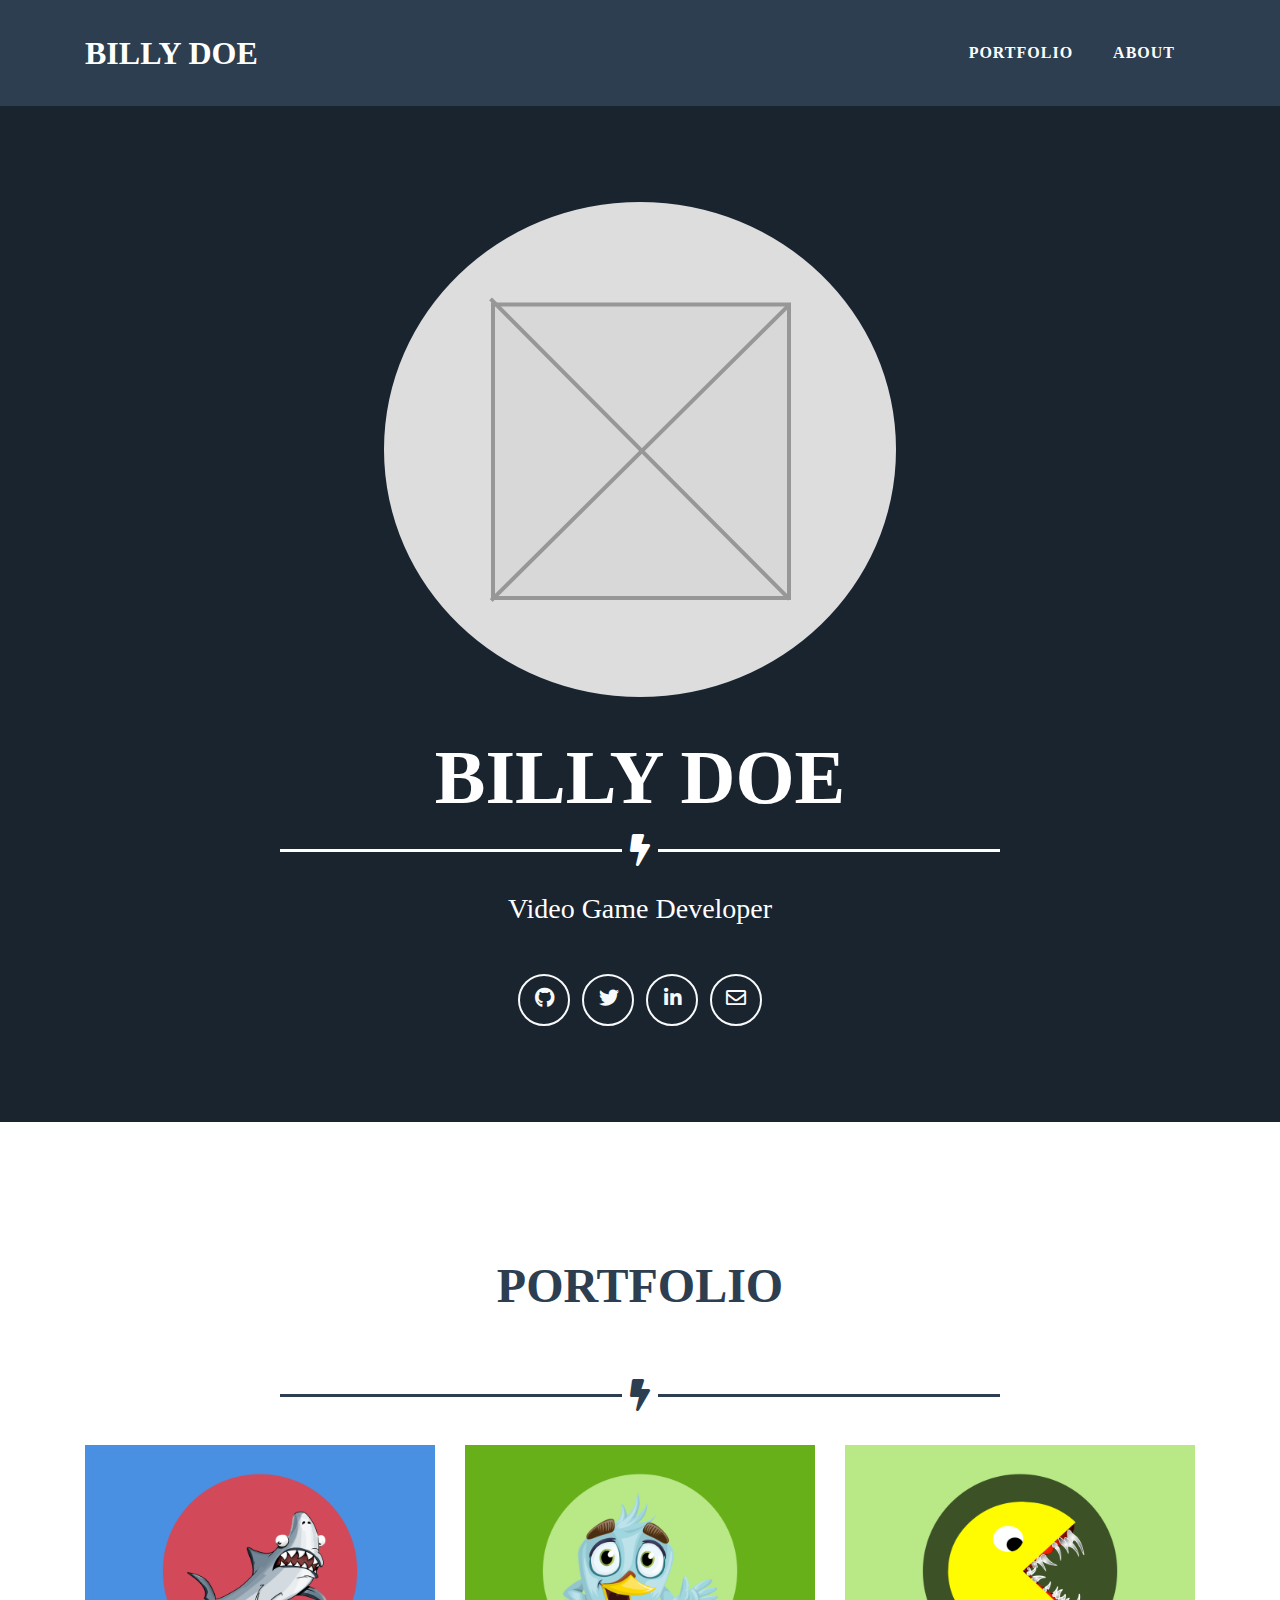
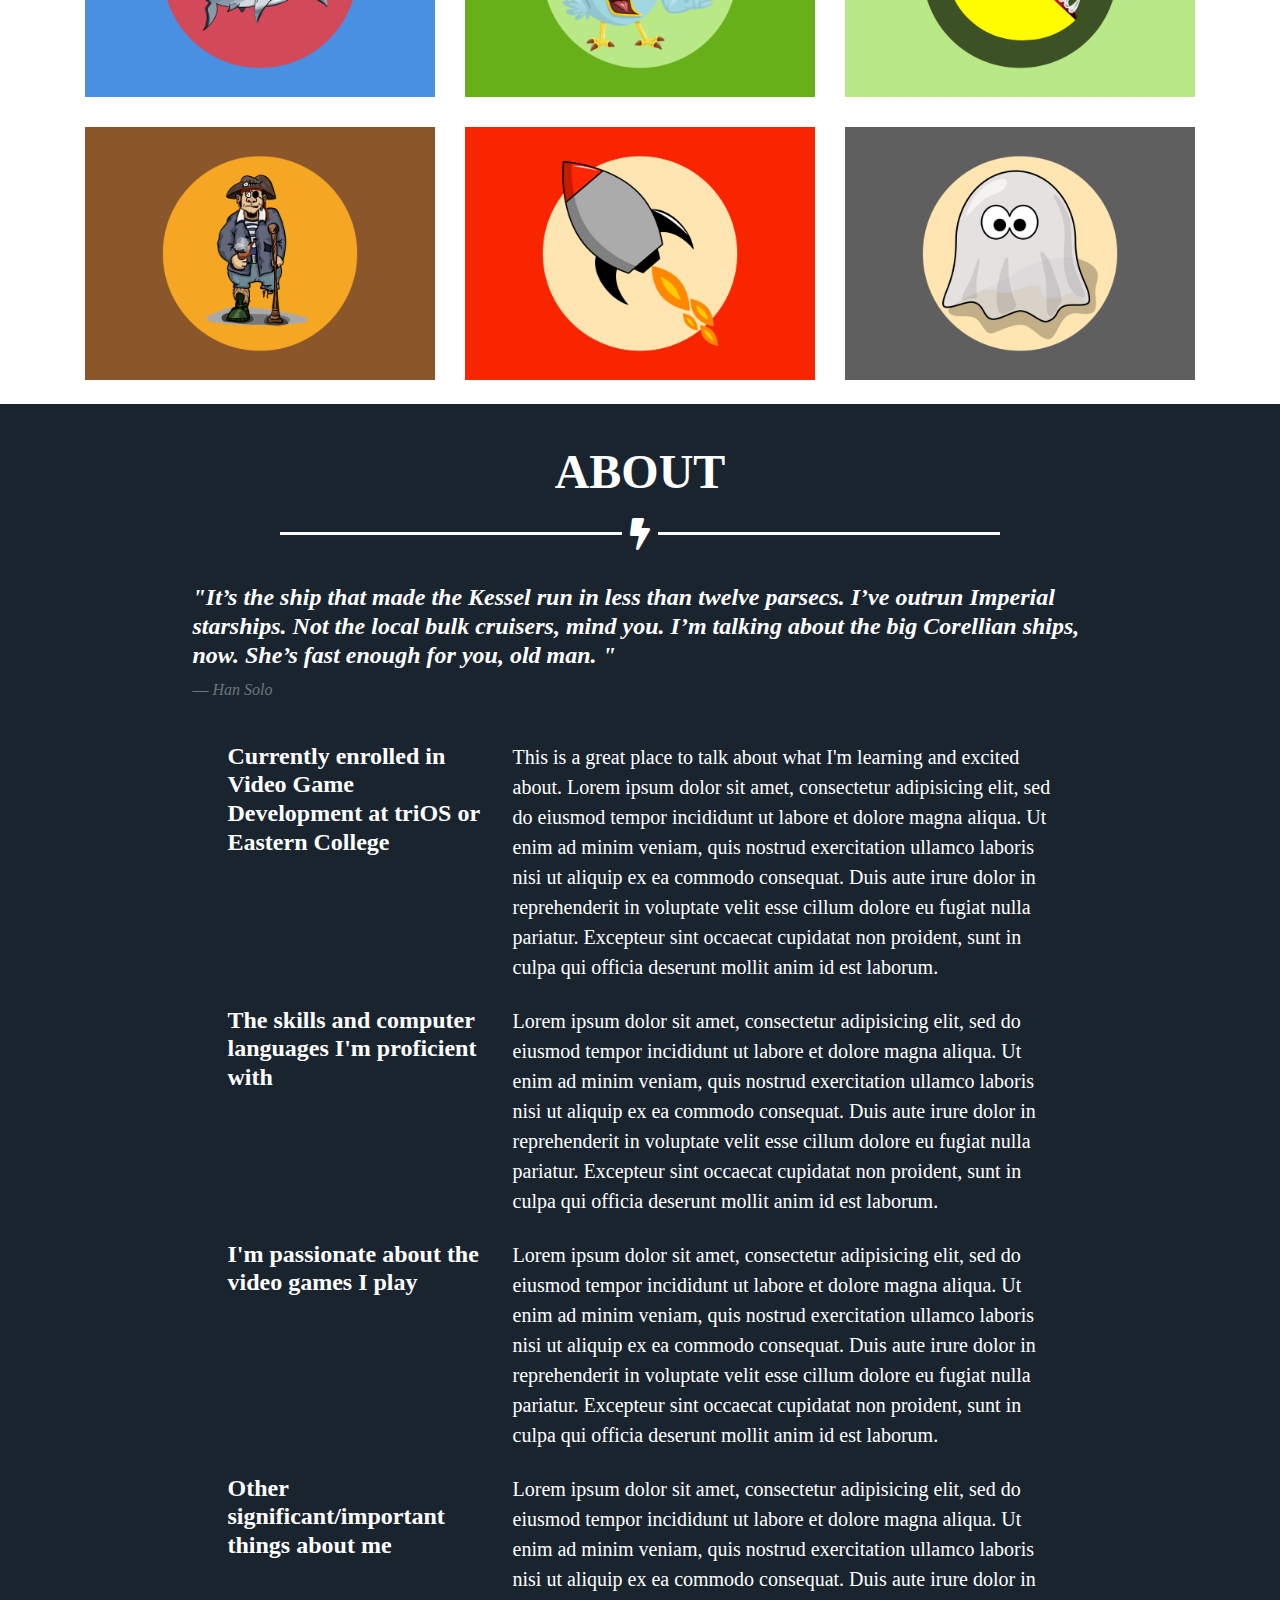
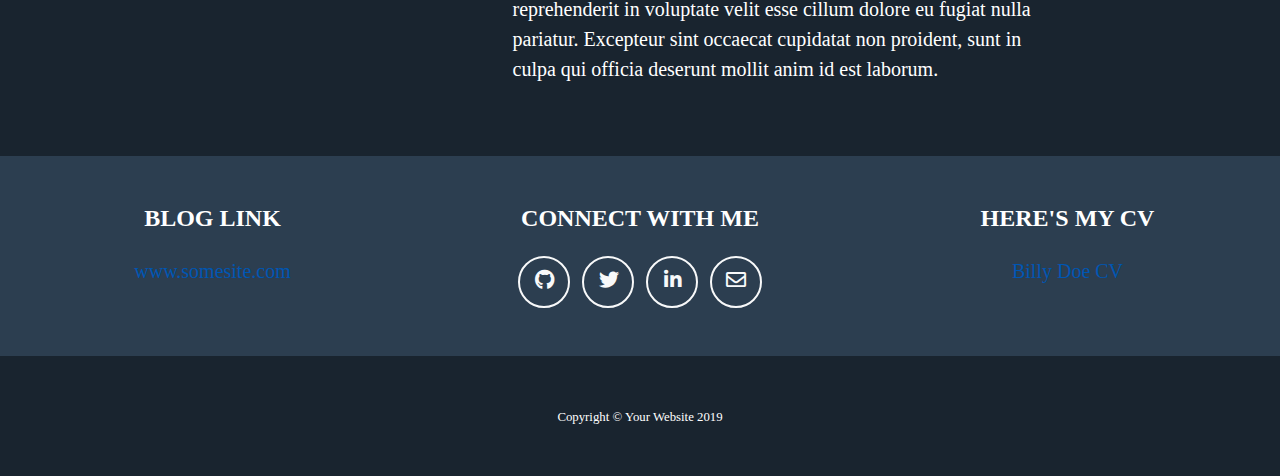
<file: index.html>
<!DOCTYPE html>
<html lang="en">
	<head>
		<meta charset="utf-8">
		<title>Day 10 - Start</title>

		<link href="./vendor/fontawesome-free/css/all.min.css" rel="stylesheet" type="text/css">
    	<link rel="stylesheet" type="text/css" href="./vendor/bootstrap/css/bootstrap.min.css">
    	<link rel="stylesheet" type="text/css" href="./css/finished.css">
  	</head>

  	<body id="page-top"> 
      	<!-- Navigation Rebuilt the Bootstrap way -->
      	<nav class="navbar navbar-expand-lg bg-secondary fixed-top text-uppercase" id="mainNav">
			
			<div class="container">
          		<a class="navbar-brand js-scroll-trigger" href="#page-top">Billy Doe</a>
          		<button class="navbar-toggler navbar-toggler-right text-uppercase bg-primary text-white rounded" type="button" data-toggle="collapse" data-target="#navbarResponsive" aria-controls="navbarResponsive" aria-expanded="false" aria-label="Toggle navigation">
            		Menu <i class="fas fa-bars"></i>
          		</button>
          		<div class="collapse navbar-collapse" id="navbarResponsive">
            		<ul class="navbar-nav ml-auto">
              			<li class="nav-item mx-0 mx-lg-1">
                			<a class="nav-link py-3 px-0 px-lg-3 rounded js-scroll-trigger" href="#portfolio">Portfolio</a>
              			</li>
              			<li class="nav-item mx-0 mx-lg-1">
                			<a class="nav-link py-3 px-0 px-lg-3 rounded js-scroll-trigger" href="#about">About</a>
              			</li>
            		</ul>
          		</div>
        	</div>
      	</nav>

    	<!-- Header -->
    	<header class="masthead bg-primary text-white text-center">
      		<div class="container">
        		<img class="img-fluid mb-5 d-block mx-auto" src="images/profile.png" alt="" />
        		<h1 class="text-uppercase mb-0">Billy Doe</h1>
        		<hr class="star-light">
				<h2 class="font-weight-light mb-0">Video Game Developer</h2>
				<!-- Was Socials -->
        		<ul class="list-inline mt-5 mb-0">
          			<li class="list-inline-item">
              			<a class="btn btn-outline-light btn-social text-center rounded-circle" href="#">
                			<i class="fab fa-github"></i>
              			</a>
            		</li>
            		<li class="list-inline-item">
              			<a class="btn btn-outline-light btn-social text-center rounded-circle" href="#">
                			<i class="fab fa-fw fa-twitter"></i>
              			</a>
            		</li>
            		<li class="list-inline-item">
              			<a class="btn btn-outline-light btn-social text-center rounded-circle" href="#">
                			<i class="fab fa-fw fa-linkedin-in"></i>
              			</a>
            		</li>
            		<li class="list-inline-item">
              			<a class="btn btn-outline-light btn-social text-center rounded-circle" href="#">
                			<i class="far fa-envelope"></i>
              			</a>
            		</li>
        		</ul>
      		</div>
    	</header>   

    	<!-- Portfolio Grid Section -->
    	<section class="portfolio pb-4" id="portfolio"> <!-- Adapted from portfolio -->
      		<div class="container">
        		<h2 class="text-center text-uppercase text-secondary py-5">Portfolio</h2>
        		<hr class="star-dark mb-5">
        		<div class="row">
          			<div class="col-md-6 col-lg-4">
            			<a class="portfolio-item d-block mx-auto" href="#portfolio-modal-1">

              				<div class="portfolio-item-caption d-flex position-absolute h-100 w-100">
                				<div class="portfolio-item-caption-content my-auto w-100 text-center text-white">
                  					<i class="fas fa-search-plus fa-3x"></i>
                				</div>
              				</div>
              				<img class="img-fluid" src="images/portfolio/shark.png" alt="" />
            			</a>
          			</div>
		  
					<div class="col-md-6 col-lg-4">
            			<a class="portfolio-item d-block mx-auto" href="#portfolio-modal-2">
              				<div class="portfolio-item-caption d-flex position-absolute h-100 w-100">
                				<div class="portfolio-item-caption-content my-auto w-100 text-center text-white">
                  					<i class="fas fa-search-plus fa-3x"></i>
                				</div>
              				</div>
              				<img class="img-fluid" src="images/portfolio/bird.png" alt="" />
            			</a>
          			</div>
		  
					<div class="col-md-6 col-lg-4">
            			<a class="portfolio-item d-block mx-auto" href="#portfolio-modal-3">
              				<div class="portfolio-item-caption d-flex position-absolute h-100 w-100">
                				<div class="portfolio-item-caption-content my-auto w-100 text-center text-white">
                  					<i class="fas fa-search-plus fa-3x"></i>
                				</div>
              				</div>
              				<img class="img-fluid" src="images/portfolio/pacman.png" alt="">
            			</a>
					  </div>
					  
          			<div class="col-md-6 col-lg-4">
            			<a class="portfolio-item d-block mx-auto" href="#portfolio-modal-4">
              				<div class="portfolio-item-caption d-flex position-absolute h-100 w-100">
                				<div class="portfolio-item-caption-content my-auto w-100 text-center text-white">
                  					<i class="fas fa-search-plus fa-3x"></i>
                				</div>
              				</div>
              				<img class="img-fluid" src="images/portfolio/pirate.png" alt="">
            			</a>
					</div>
					  
          			<div class="col-md-6 col-lg-4">
            			<a class="portfolio-item d-block mx-auto" href="#portfolio-modal-5">
              				<div class="portfolio-item-caption d-flex position-absolute h-100 w-100">
                				<div class="portfolio-item-caption-content my-auto w-100 text-center text-white">
                  					<i class="fas fa-search-plus fa-3x"></i>
                				</div>
              				</div>
              				<img class="img-fluid" src="images/portfolio/rocket.png" alt="">
            			</a>
					</div>
					  
					<div class="col-md-6 col-lg-4">
            			<a class="portfolio-item d-block mx-auto" href="#portfolio-modal-6">
              				<div class="portfolio-item-caption d-flex position-absolute h-100 w-100">
                				<div class="portfolio-item-caption-content my-auto w-100 text-center text-white">
                  					<i class="fas fa-search-plus fa-3x"></i>
                				</div>
              				</div>
              				<img class="img-fluid" src="images/portfolio/ghost.png" alt="">
            			</a>
          			</div>
        		</div>
      		</div>
    	</section>

    	<!-- About Section -->
    	<section class="bg-primary text-white py-5" id="about">
      		<div class="container">
        		<h2 class="text-center text-uppercase text-white">About</h2>
        		<hr class="star-light mb-5">
        		<div class="col-lg-10 mx-auto pb-4">
          			<blockquote class="blockquote">
            			<h4 class="font-italic">
							"It’s the ship that made the Kessel run in less than twelve parsecs. 
							I’ve outrun Imperial starships. Not the local bulk cruisers, mind you. 
							I’m talking about the big Corellian ships, now. She’s fast enough for you, old man. "
						</h4>
            			<footer class="blockquote-footer"><cite title="Starwars">Han Solo</cite></footer>
          			</blockquote>
        		</div>
        		<div class="row">
          			<div class="col-lg-3 ml-auto mb-3">
              			<h4>Currently enrolled in Video Game Development at triOS or Eastern College</h4>
          			</div>
          			<div class="col-lg-6 mr-auto mb-2">
              			<p class="lead">
							This is a great place to talk about what I'm learning and excited about. 
							Lorem ipsum dolor sit amet, consectetur adipisicing elit, sed do eiusmod
							tempor incididunt ut labore et dolore magna aliqua. Ut enim ad minim veniam, 
							quis nostrud exercitation ullamco laboris nisi ut aliquip ex ea commodo 
							consequat. Duis aute irure dolor in reprehenderit in voluptate velit esse 
							cillum dolore eu fugiat nulla pariatur. Excepteur sint occaecat cupidatat non 
							proident, sunt in culpa qui officia deserunt mollit anim id est laborum.
						</p>
					</div>
        		</div>
				
				<div class="row">
          			<div class="col-lg-3 ml-auto mb-3">
              			<h4>The skills and computer languages I'm proficient with</h4>
          			</div>
          			<div class="col-lg-6 mr-auto mb-2">
              			<p class="lead">
							Lorem ipsum dolor sit amet, consectetur adipisicing elit, sed do eiusmod
							tempor incididunt ut labore et dolore magna aliqua. Ut enim ad minim veniam, 
							quis nostrud exercitation ullamco laboris nisi ut aliquip ex ea commodo 
							consequat. Duis aute irure dolor in reprehenderit in voluptate velit esse 
							cillum dolore eu fugiat nulla pariatur. Excepteur sint occaecat cupidatat non 
							proident, sunt in culpa qui officia deserunt mollit anim id est laborum.
						</p>
          			</div>
				</div>
				
        		<div class="row">
          			<div class="col-lg-3 ml-auto mb-3">
              			<h4>I'm passionate about the video games I play</h4>
          			</div>
          			<div class="col-lg-6 mr-auto mb-2">
              			<p class="lead">
							Lorem ipsum dolor sit amet, consectetur adipisicing elit, sed do eiusmod
							tempor incididunt ut labore et dolore magna aliqua. Ut enim ad minim veniam, 
							quis nostrud exercitation ullamco laboris nisi ut aliquip ex ea commodo 
							consequat. Duis aute irure dolor in reprehenderit in voluptate velit esse 
							cillum dolore eu fugiat nulla pariatur. Excepteur sint occaecat cupidatat non 
							proident, sunt in culpa qui officia deserunt mollit anim id est laborum.
						</p>
			        </div>
        		</div>
				
				<div class="row">
          			<div class="col-lg-3 ml-auto mb-3">
              			<h4>Other significant/important things about me</h4>
          			</div>
          			<div class="col-lg-6 mr-auto mb-2">
              			<p class="lead">
							Lorem ipsum dolor sit amet, consectetur adipisicing elit, sed do eiusmod
							tempor incididunt ut labore et dolore magna aliqua. Ut enim ad minim veniam, 
							quis nostrud exercitation ullamco laboris nisi ut aliquip ex ea commodo 
							consequat. Duis aute irure dolor in reprehenderit in voluptate velit esse 
							cillum dolore eu fugiat nulla pariatur. Excepteur sint occaecat cupidatat non 
							proident, sunt in culpa qui officia deserunt mollit anim id est laborum.	  
						</p>
					</div>
        		</div>
      		</div>
    	</section>

        <!-- Footer -->
    	<footer class="footer bg-secondary py-5 text-center">
      		<div class="container">
        		<div class="row">
          			<div class="col-md-3 mb-5 mb-lg-0">
            			<h4 class="text-uppercase text-white mb-4">Blog Link</h4>
            			<p class="lead mb-0"><a href="#">www.somesite.com</a></p>
          			</div>
					  
					<div class="col-md-6 mb-5 mb-lg-0">
            			<h4 class="text-uppercase text-white mb-4">Connect With Me</h4>
            			<ul class="list-inline mb-0">
              				<li class="list-inline-item">
                				<a class="btn btn-outline-light btn-social text-center rounded-circle" href="#">
                  					<i class="fab fa-github"></i>
                				</a>
              				</li>
              				<li class="list-inline-item">
                				<a class="btn btn-outline-light btn-social text-center rounded-circle" href="#">
                  					<i class="fab fa-fw fa-twitter"></i>
                				</a>
              				</li>
              				<li class="list-inline-item">
                				<a class="btn btn-outline-light btn-social text-center rounded-circle" href="#">
                  					<i class="fab fa-fw fa-linkedin-in"></i>
                				</a>
              				</li>
              				<li class="list-inline-item">
                				<a class="btn btn-outline-light btn-social text-center rounded-circle" href="#">
                  					<i class="far fa-envelope"></i>
                				</a>
              				</li>
            			</ul>
          			</div>
					  
					<div class="col-md-3">
            			<h4 class="text-uppercase text-white mb-4">Here's my CV</h4>
            			<p class="lead mb-0"><a href="#">Billy Doe CV</a></p>
          			</div>
        		</div>
      		</div>
    	</footer>


    	<div class="copyright bg-primary py-5 text-center text-white">
      		<div class="container">
        		<small>Copyright &copy; Your Website 2019</small>
      		</div>
		</div>
</file>
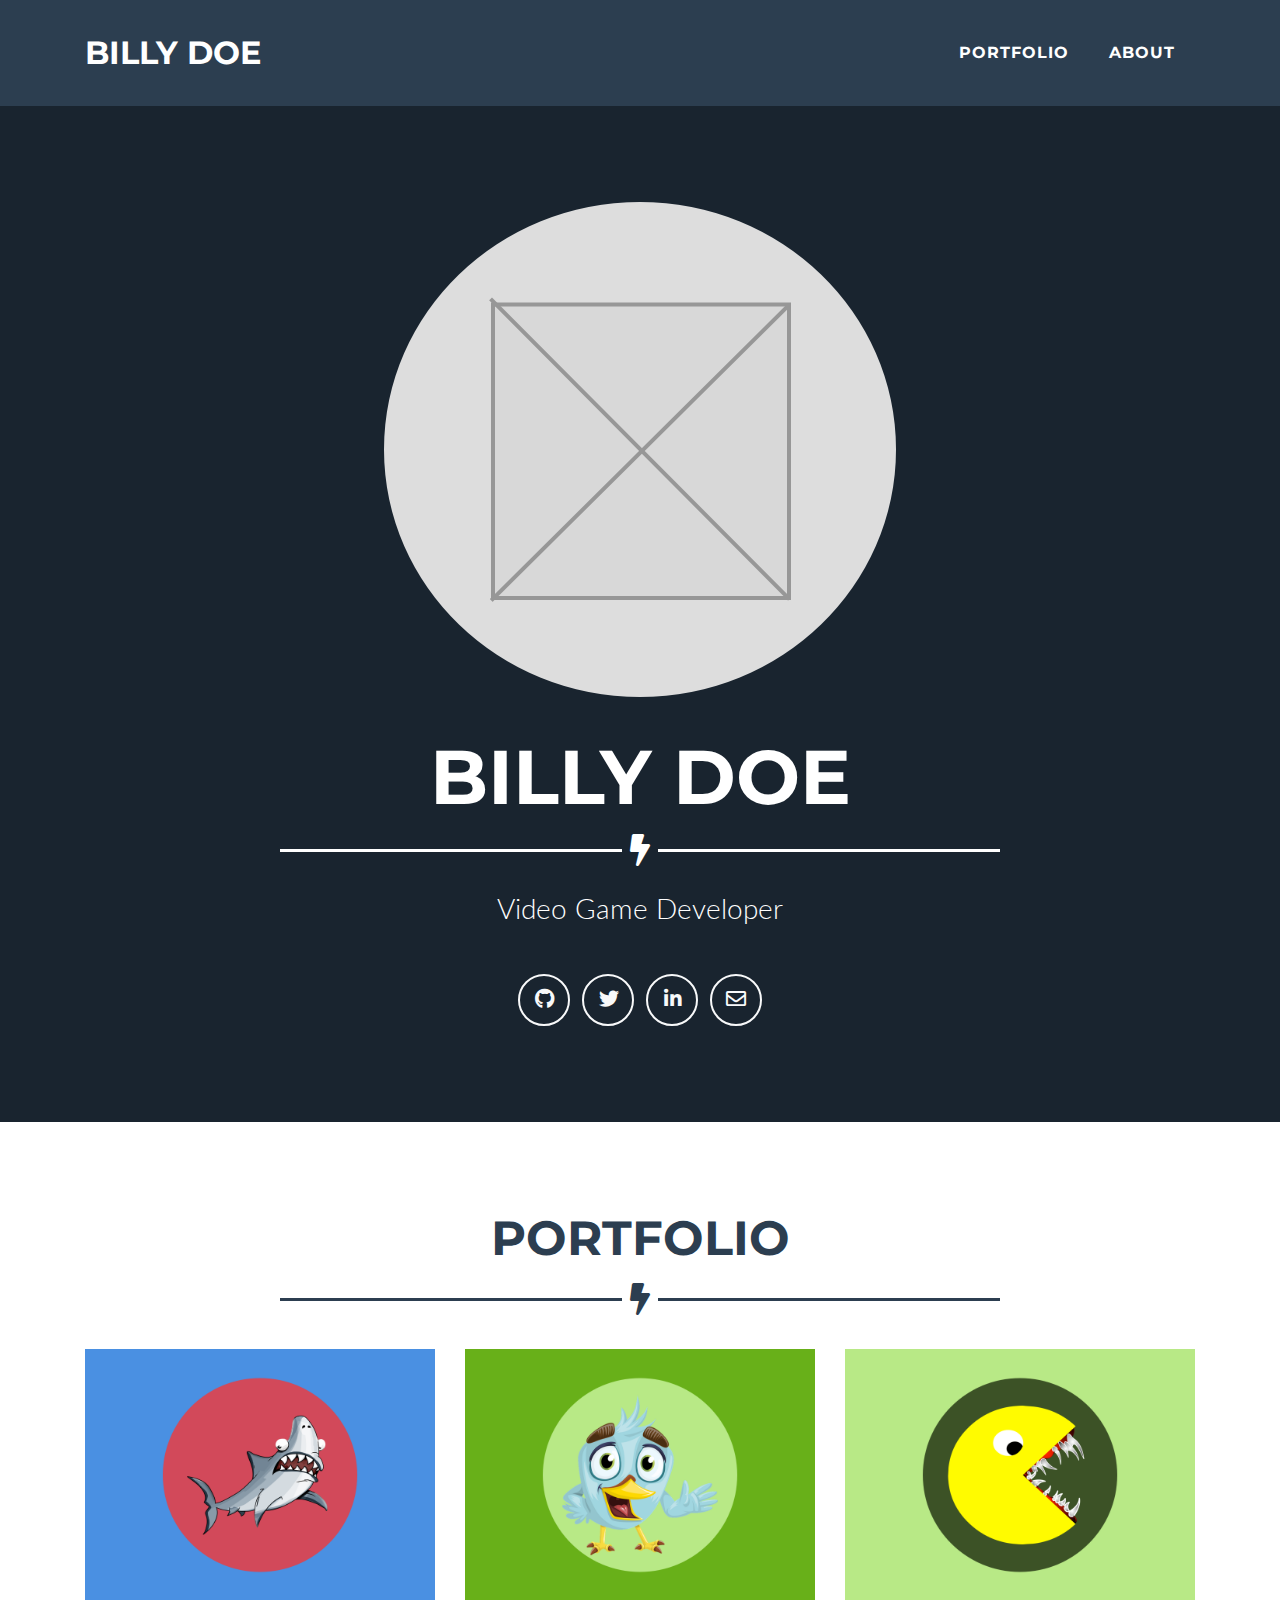
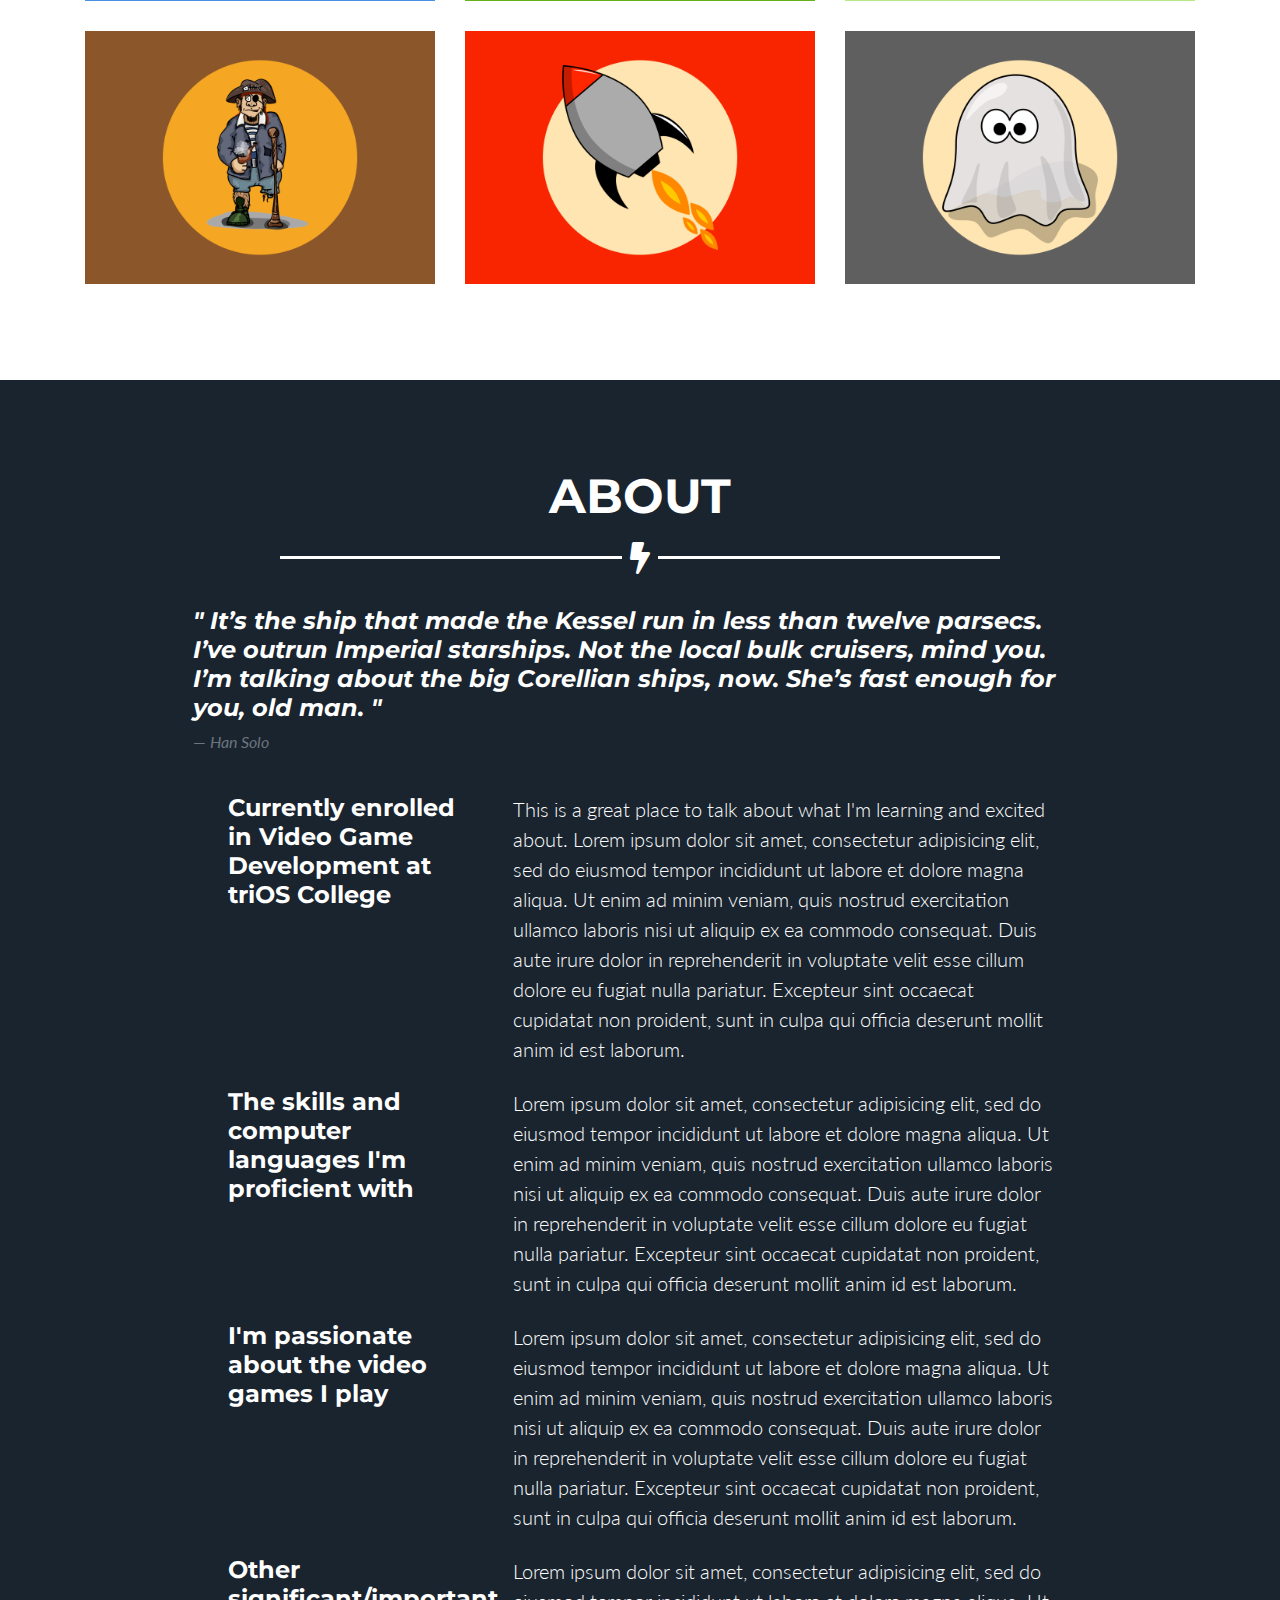
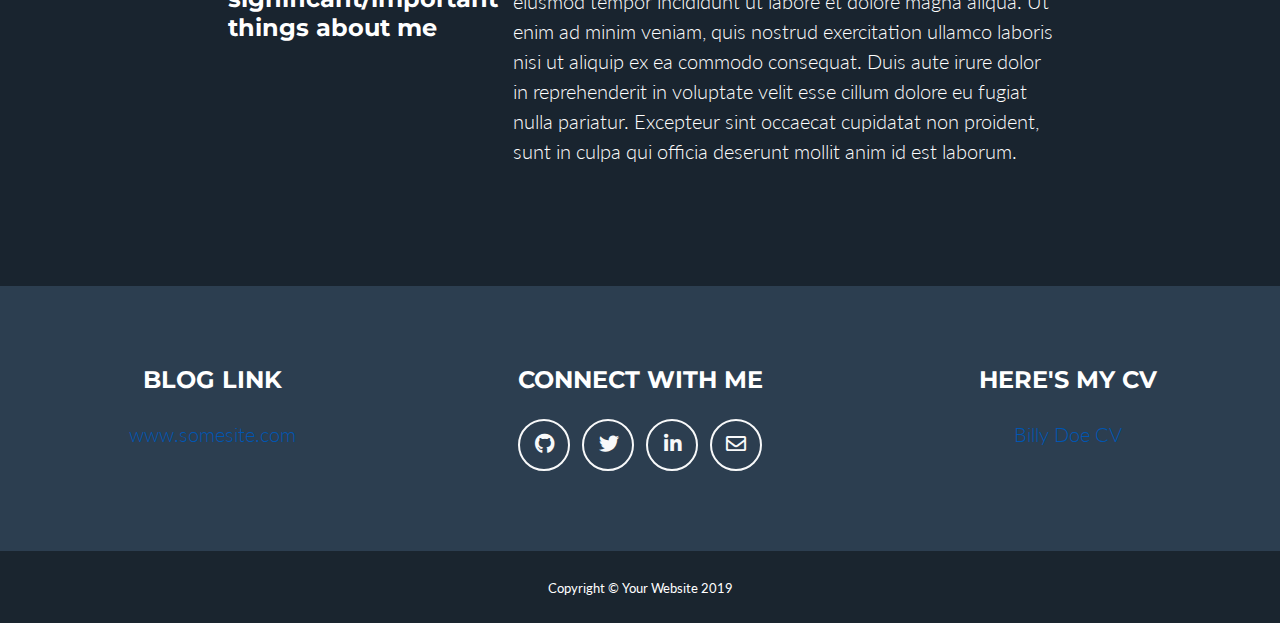
<file: finished.html>
<!DOCTYPE html>
<html lang="en">
	<head>
		<title>Day 10 - Finished</title>
		<meta charset="utf-8">
		<meta name="viewport" content="width=device-width, initial-scale=1">

		<!-- Bootstrap base minified css -->
		<link rel="stylesheet" href="vendor/bootstrap/css/bootstrap.min.css">

		<!-- Custom fonts for this template -->
		<link href="vendor/fontawesome-free/css/all.min.css" rel="stylesheet" type="text/css">
		<link href="https://fonts.googleapis.com/css?family=Montserrat:400,700" rel="stylesheet" type="text/css">
		<link href="https://fonts.googleapis.com/css?family=Lato:400,700,400italic,700italic" rel="stylesheet" type="text/css">

		<!-- Custom styles for this template -->
		<link href="css/finished.css" rel="stylesheet">
	</head>
		  
	<body>
    	<!-- Navigation -->
    	<nav class="navbar navbar-expand-lg bg-secondary fixed-top text-uppercase" id="mainNav">
        	<!-- start of container -->
        	<div class="container">
            	<a class="navbar-brand js-scroll-trigger" href="#page-top"><!--<img class="" src="img/portfolio/logo.png" alt="">-->Billy Doe</a>

            	<!-- Mobile nav icons and targets -->
            	<button class="navbar-toggler navbar-toggler-right text-uppercase bg-primary text-white rounded" type="button" data-toggle="collapse" data-target="#navbarResponsive" aria-controls="navbarResponsive" aria-expanded="false" aria-label="Toggle navigation">
              		Menu
              		<!-- font-awesome icon -->
              		<i class="fas fa-bars"></i>
            	</button>
            	<div class="collapse navbar-collapse" id="navbarResponsive">
              		<ul class="navbar-nav ml-auto">
                		<li class="nav-item mx-0 mx-lg-1">
                  			<a class="nav-link py-3 px-0 px-lg-3 rounded js-scroll-trigger" href="#portfolio">Portfolio</a>
                		</li>
                		<li class="nav-item mx-0 mx-lg-1">
                  			<a class="nav-link py-3 px-0 px-lg-3 rounded js-scroll-trigger" href="#about">About</a>
                		</li>
              		</ul>
            	</div>
        	</div>
    	</nav>

    	<!-- Header -->
    	<header class="masthead bg-primary text-white text-center">
      		<div class="container">
        		<img class="img-fluid mb-5 d-block mx-auto" src="images/profile.png" alt="">
        		<h1 class="text-uppercase mb-0">Billy Doe</h1>
        		<!-- custom border icon -->
        		<hr class="star-light">
        		<h2 class="font-weight-light mb-0">Video Game Developer</h2>
				
				<ul class="list-inline mt-5 mb-0">
          			<li class="list-inline-item">
              			<a class="btn btn-outline-light btn-social text-center rounded-circle" href="#">
                			<!-- font-awesome github icon -->
                			<i class="fab fa-github"></i>
              			</a>
            		</li>
            		<li class="list-inline-item">
              			<a class="btn btn-outline-light btn-social text-center rounded-circle" href="#">
                			<!-- font-awesome twitter icon -->
                			<i class="fab fa-fw fa-twitter"></i>
              			</a>
            		</li>
            		<li class="list-inline-item">
              			<a class="btn btn-outline-light btn-social text-center rounded-circle" href="#">
                			<!-- font-awesome github icon -->
                			<i class="fab fa-fw fa-linkedin-in"></i>
              			</a>
            		</li>
            		<li class="list-inline-item">
              			<a class="btn btn-outline-light btn-social text-center rounded-circle" href="#">
                			<!-- font-awesome mail icon -->
                			<i class="far fa-envelope"></i>
              			</a>
            		</li>
        		</ul>
      		</div>
    	</header>

    	<!-- Portfolio Grid Section -->
    	<section class="portfolio" id="portfolio">
      		<div class="container">
        		<h2 class="text-center text-uppercase text-secondary mb-0">Portfolio</h2>
        		<hr class="star-dark mb-5" />
        		<!-- start of row -->
        		<div class="row">
			  
					<!-- portfolio item 1 -->
          			<div class="col-md-6 col-lg-4">            	
						<div class="portfolio-item mx-auto" data-toggle="modal" data-target="#portfolio-modal-1">
              				<div class="portfolio-item-caption d-flex position-absolute h-100 w-100">
                				<div class="portfolio-item-caption-content my-auto w-100 text-center text-white">
                  					<i class="fas fa-search-plus fa-3x"></i>
                				</div>
              				</div>
              				<img class="img-fluid" src="images/portfolio/shark.png" alt="">			
						</div>
			  		</div>
			  
					<!-- portfolio item 2 -->
          			<div class="col-md-6 col-lg-4">            	
						<div class="portfolio-item mx-auto" data-toggle="modal" data-target="#portfolio-modal-2">
							<div class="portfolio-item-caption d-flex position-absolute h-100 w-100">
								<div class="portfolio-item-caption-content my-auto w-100 text-center text-white">
									<i class="fas fa-search-plus fa-3x"></i>
								</div>
							</div>
							<img class="img-fluid" src="images/portfolio/bird.png" alt="">			
						</div>
					</div>

					<!-- portfolio item 3 -->
					<div class="col-md-6 col-lg-4">            	
						<div class="portfolio-item mx-auto" data-toggle="modal" data-target="#portfolio-modal-3">
							<div class="portfolio-item-caption d-flex position-absolute h-100 w-100">
								<div class="portfolio-item-caption-content my-auto w-100 text-center text-white">
									<i class="fas fa-search-plus fa-3x"></i>
								</div>
							</div>
							<img class="img-fluid" src="images/portfolio/pacman.png" alt="">			
						</div>
					</div>

					<!-- portfolio item 4 -->
					<div class="col-md-6 col-lg-4">            	
						<div class="portfolio-item mx-auto" data-toggle="modal" data-target="#portfolio-modal-4">
							<div class="portfolio-item-caption d-flex position-absolute h-100 w-100">
								<div class="portfolio-item-caption-content my-auto w-100 text-center text-white">
									<i class="fas fa-search-plus fa-3x"></i>
								</div>
							</div>
							<img class="img-fluid" src="images/portfolio/pirate.png" alt="">			
						</div>
					</div>

					<!-- portfolio item 5 -->
					<div class="col-md-6 col-lg-4">            	
						<div class="portfolio-item mx-auto" data-toggle="modal" data-target="#portfolio-modal-5">
							<div class="portfolio-item-caption d-flex position-absolute h-100 w-100">
								<div class="portfolio-item-caption-content my-auto w-100 text-center text-white">
									<i class="fas fa-search-plus fa-3x"></i>
								</div>
							</div>
							<img class="img-fluid" src="images/portfolio/rocket.png" alt="">			
						</div>
					</div>

					<!-- portfolio item 6 -->
					<div class="col-md-6 col-lg-4">            	
						<div class="portfolio-item mx-auto" data-toggle="modal" data-target="#portfolio-modal-6">
							<div class="portfolio-item-caption d-flex position-absolute h-100 w-100">
								<div class="portfolio-item-caption-content my-auto w-100 text-center text-white">
									<i class="fas fa-search-plus fa-3x"></i>
								</div>
							</div>
							<img class="img-fluid" src="images/portfolio/ghost.png" alt="">			
						</div>
					</div>

				</div> <!-- /row -->
			</div> <!-- /container -->
    	</section>

    	<!-- About Section -->
    	<section class="bg-primary text-white mb-0" id="about">
      		<div class="container">
        		<h2 class="text-center text-uppercase text-white">About</h2>
        		<hr class="star-light mb-5" />
        		<div class="col-lg-10 mx-auto pb-4">
          			<blockquote class="blockquote">
            			<h4 class="font-italic">" It’s the ship that made the Kessel run in less than twelve parsecs. I’ve outrun Imperial starships. Not the local bulk cruisers, mind you. I’m talking about the big Corellian ships, now. She’s fast enough for you, old man. "</h4>
            			<footer class="blockquote-footer"><cite title="Starwars">Han Solo</cite></footer>
          			</blockquote>
        		</div>

        		<div class="row">
          			<!-- ml-auto sets margin-left to auto -->
          			<div class="col-lg-3 ml-auto mb-3">
              			<h4>Currently enrolled in Video Game Development at triOS College</h4>
          			</div>
          			<!-- mr-auto sets margin-right to auto -->
          			<div class="col-lg-6 mr-auto mb-2">
              			<!-- lead class makes paragraph stand out -->
              			<p class="lead">
							This is a great place to talk about what I'm learning and excited about. Lorem ipsum dolor sit amet, 
							consectetur adipisicing elit, sed do eiusmod tempor incididunt ut labore et dolore magna aliqua. 
							Ut enim ad minim veniam, quis nostrud exercitation ullamco laboris nisi ut aliquip ex ea commodo consequat. 
							Duis aute irure dolor in reprehenderit in voluptate velit esse cillum dolore eu fugiat nulla pariatur. 
							Excepteur sint occaecat cupidatat non proident, sunt in culpa qui officia deserunt mollit anim id est laborum.
						</p>
          			</div>
        		</div>

        		<div class="row">
          			<div class="col-lg-3 ml-auto mb-3">
              			<h4>The skills and computer languages I'm proficient with</h4>
          			</div>
          			<div class="col-lg-6 mr-auto mb-2">
              			<p class="lead">
							Lorem ipsum dolor sit amet, consectetur adipisicing elit, sed do eiusmod tempor incididunt ut labore et dolore magna aliqua. 
							Ut enim ad minim veniam, quis nostrud exercitation ullamco laboris nisi ut aliquip ex ea commodo consequat. 
							Duis aute irure dolor in reprehenderit in voluptate velit esse cillum dolore eu fugiat nulla pariatur. 
							Excepteur sint occaecat cupidatat non proident, sunt in culpa qui officia deserunt mollit anim id est laborum.
						</p>
          			</div>
        		</div>

        		<div class="row">
          			<div class="col-lg-3 ml-auto mb-3">
              			<h4>I'm passionate about the video games I play</h4>
          			</div>
          			<div class="col-lg-6 mr-auto mb-2">
              			<p class="lead">
							Lorem ipsum dolor sit amet, consectetur adipisicing elit, sed do eiusmod tempor incididunt ut labore et dolore magna aliqua. 
							Ut enim ad minim veniam, quis nostrud exercitation ullamco laboris nisi ut aliquip ex ea commodo consequat. 
							Duis aute irure dolor in reprehenderit in voluptate velit esse cillum dolore eu fugiat nulla pariatur. 
							Excepteur sint occaecat cupidatat non proident, sunt in culpa qui officia deserunt mollit anim id est laborum.
						</p>
          			</div>
        		</div>

        		<div class="row">
          			<div class="col-lg-3 ml-auto mb-3">
              			<h4>Other significant/important things about me</h4>
          			</div>
          			<div class="col-lg-6 mr-auto mb-2">
              			<p class="lead">
							Lorem ipsum dolor sit amet, consectetur adipisicing elit, sed do eiusmod tempor incididunt ut labore et dolore magna aliqua. 
							Ut enim ad minim veniam, quis nostrud exercitation ullamco laboris nisi ut aliquip ex ea commodo consequat. 
							Duis aute irure dolor in reprehenderit in voluptate velit esse cillum dolore eu fugiat nulla pariatur. 
							Excepteur sint occaecat cupidatat non proident, sunt in culpa qui officia deserunt mollit anim id est laborum.
						</p>
          			</div>
        		</div>
		
			</div> <!-- /container -->
    	</section>

    	<!-- Footer -->
    	<footer class="footer text-center">
      		<div class="container">
				
				<div class="row">
          			<div class="col-md-3 mb-5 mb-lg-0">
            			<h4 class="text-uppercase mb-4">Blog Link</h4>
            			<p class="lead mb-0"><a href="#">www.somesite.com</a></p>
          			</div>
		  
					<div class="col-md-6 mb-5 mb-lg-0">
            			<h4 class="text-uppercase mb-4">Connect With Me</h4>
            			<ul class="list-inline mb-0">
              				<li class="list-inline-item">
                				<a class="btn btn-outline-light btn-social text-center rounded-circle" href="#">
                  					<i class="fab fa-github"></i>
                				</a>
              				</li>
              				<li class="list-inline-item">
                				<a class="btn btn-outline-light btn-social text-center rounded-circle" href="#">
                  					<i class="fab fa-fw fa-twitter"></i>
                				</a>
              				</li>
              				<li class="list-inline-item">
                				<a class="btn btn-outline-light btn-social text-center rounded-circle" href="#">
                  					<i class="fab fa-fw fa-linkedin-in"></i>
                				</a>
              				</li>
              				<li class="list-inline-item">
                				<a class="btn btn-outline-light btn-social text-center rounded-circle" href="#">
                  					<i class="far fa-envelope"></i>
                				</a>
              				</li>
            			</ul>
          			</div>
		  
					<div class="col-md-3">
            			<h4 class="text-uppercase mb-4">Here's my CV</h4>
            			<p class="lead mb-0"><a href="#">Billy Doe CV</a></p>
          			</div>
        		</div>
      		</div> <!-- /container -->
    	</footer>

    	<div class="copyright py-4 text-center text-white">
      		<div class="container">
        		<small>Copyright &copy; Your Website 2019</small>
      		</div>
    	</div>

    	<!-- Scroll to Top Button (Only visible on small and extra-small screen sizes) -->
    	<div class="scroll-to-top d-lg-none position-fixed ">
      		<a class="js-scroll-trigger d-block text-center text-white rounded" href="#page-top">
        		<i class="fa fa-chevron-up"></i>
      		</a>
    	</div>

		<!-- Portfolio Modals -->
	
		<!-- Portfolio Modal 1 -->
		<div class="portfolio-modal modal fade" id="portfolio-modal-1" tabindex="-1" role="dialog" aria-labelledby="portfolio-modal-1-label" aria-hidden="true">
			<div class="modal-dialog portfolio-modal-dialog bg-white modal-xl" role="document">

				<button type="button" class="close" data-dismiss="modal" aria-label="Close">
					<span aria-hidden="true">
						<i class="fas fa-times"></i>
					</span>
				</button>

				<div class="container text-center">
					<div class="row">
						<div class="col-lg-8 mx-auto">
							<h2 class="text-secondary text-uppercase mb-0">Project Name</h2>
							<hr class="star-dark mb-5">
							<img class="img-fluid mb-5" src="images/portfolio/shark.png" alt="">
				
							<p class="mb-5">
								Lorem ipsum dolor sit amet, consectetur adipisicing elit. Mollitia neque assumenda ipsam nihil, molestias magnam, 
								recusandae quos quis inventore quisquam velit asperiores, vitae? Reprehenderit soluta, eos quod consequuntur itaque. Nam.
							</p>
				
							<button class="btn btn-primary" href="#" data-dismiss="modal">
								<i class="fas fa-times fa-fw"></i>
								Close Project
							</button>
				
						</div>
					</div>
				</div>
			</div>
		</div>
		
		<!-- Portfolio Modal 2 -->
		<div class="portfolio-modal modal fade" id="portfolio-modal-2" tabindex="-1" role="dialog" aria-labelledby="portfolio-modal-2-label" aria-hidden="true">
			<div class="modal-dialog portfolio-modal-dialog bg-white modal-xl" role="document">
	
				<button type="button" class="close" data-dismiss="modal" aria-label="Close">
					<span aria-hidden="true">
						<i class="fas fa-times"></i>
					</span>
				</button>
	
				<div class="container text-center">
					<div class="row">
						<div class="col-lg-8 mx-auto">
							<h2 class="text-secondary text-uppercase mb-0">Project Name</h2>
							<hr class="star-dark mb-5">
							<img class="img-fluid mb-5" src="images/portfolio/bird.png" alt="">
				
							<p class="mb-5">
								Lorem ipsum dolor sit amet, consectetur adipisicing elit. Mollitia neque assumenda ipsam nihil, molestias magnam, 
								recusandae quos quis inventore quisquam velit asperiores, vitae? Reprehenderit soluta, eos quod consequuntur itaque. Nam.
							</p>
				
							<button class="btn btn-primary" href="#" data-dismiss="modal">
								<i class="fas fa-times fa-fw"></i>
								Close Project
							</button>
				
						</div>
					</div>
				</div>
			</div>
		</div>

		<!-- Portfolio Modal 3 -->
		<div class="portfolio-modal modal fade" id="portfolio-modal-3" tabindex="-1" role="dialog" aria-labelledby="portfolio-modal-3-label" aria-hidden="true">
			<div class="modal-dialog portfolio-modal-dialog bg-white modal-xl" role="document">
	
				<button type="button" class="close" data-dismiss="modal" aria-label="Close">
					<span aria-hidden="true">
						<i class="fas fa-times"></i>
					</span>
				</button>
	
				<div class="container text-center">
					<div class="row">
						<div class="col-lg-8 mx-auto">
							<h2 class="text-secondary text-uppercase mb-0">Project Name</h2>
							<hr class="star-dark mb-5">
							<img class="img-fluid mb-5" src="images/portfolio/pacman.png" alt="">
				
							<p class="mb-5">
								Lorem ipsum dolor sit amet, consectetur adipisicing elit. Mollitia neque assumenda ipsam nihil, molestias magnam, 
								recusandae quos quis inventore quisquam velit asperiores, vitae? Reprehenderit soluta, eos quod consequuntur itaque. Nam.
							</p>
				
							<button class="btn btn-primary" href="#" data-dismiss="modal">
								<i class="fas fa-times fa-fw"></i>
								Close Project
							</button>
				
						</div>
					</div>
				</div>
			</div>
		</div>

		<!-- Portfolio Modal 4 -->
		<div class="portfolio-modal modal fade" id="portfolio-modal-4" tabindex="-1" role="dialog" aria-labelledby="portfolio-modal-4-label" aria-hidden="true">
			<div class="modal-dialog portfolio-modal-dialog bg-white modal-xl" role="document">
		
				<button type="button" class="close" data-dismiss="modal" aria-label="Close">
					<span aria-hidden="true">
						<i class="fas fa-times"></i>
					</span>
				</button>
		
				<div class="container text-center">
					<div class="row">
						<div class="col-lg-8 mx-auto">
							<h2 class="text-secondary text-uppercase mb-0">Project Name</h2>
							<hr class="star-dark mb-5">
							<img class="img-fluid mb-5" src="images/portfolio/pirate.png" alt="">
					
							<p class="mb-5">
								Lorem ipsum dolor sit amet, consectetur adipisicing elit. Mollitia neque assumenda ipsam nihil, molestias magnam, 
								recusandae quos quis inventore quisquam velit asperiores, vitae? Reprehenderit soluta, eos quod consequuntur itaque. Nam.
							</p>
					
							<button class="btn btn-primary" href="#" data-dismiss="modal">
								<i class="fas fa-times fa-fw"></i>
								Close Project
							</button>
					
						</div>
					</div>
				</div>
			</div>
		</div>
	
		<!-- Portfolio Modal 5 -->
		<div class="portfolio-modal modal fade" id="portfolio-modal-5" tabindex="-1" role="dialog" aria-labelledby="portfolio-modal-5-label" aria-hidden="true">
			<div class="modal-dialog portfolio-modal-dialog bg-white modal-xl" role="document">
		
				<button type="button" class="close" data-dismiss="modal" aria-label="Close">
					<span aria-hidden="true">
						<i class="fas fa-times"></i>
					</span>
				</button>
		
				<div class="container text-center">
					<div class="row">
						<div class="col-lg-8 mx-auto">
							<h2 class="text-secondary text-uppercase mb-0">Project Name</h2>
							<hr class="star-dark mb-5">
							<img class="img-fluid mb-5" src="images/portfolio/rocket.png" alt="">
					
							<p class="mb-5">
								Lorem ipsum dolor sit amet, consectetur adipisicing elit. Mollitia neque assumenda ipsam nihil, molestias magnam, 
								recusandae quos quis inventore quisquam velit asperiores, vitae? Reprehenderit soluta, eos quod consequuntur itaque. Nam.
							</p>
					
							<button class="btn btn-primary" href="#" data-dismiss="modal">
								<i class="fas fa-times fa-fw"></i>
								Close Project
							</button>
					
						</div>
					</div>
				</div>
			</div>
		</div>
	
		<!-- Portfolio Modal 6 -->
		<div class="portfolio-modal modal fade" id="portfolio-modal-6" tabindex="-1" role="dialog" aria-labelledby="portfolio-modal-6-label" aria-hidden="true">
			<div class="modal-dialog portfolio-modal-dialog bg-white modal-xl" role="document">
		
				<button type="button" class="close" data-dismiss="modal" aria-label="Close">
					<span aria-hidden="true">
						<i class="fas fa-times"></i>
					</span>
				</button>
		
				<div class="container text-center">
					<div class="row">
						<div class="col-lg-8 mx-auto">
							<h2 class="text-secondary text-uppercase mb-0">Project Name</h2>
							<hr class="star-dark mb-5">
							<img class="img-fluid mb-5" src="images/portfolio/ghost.png" alt="">
					
							<p class="mb-5">
								Lorem ipsum dolor sit amet, consectetur adipisicing elit. Mollitia neque assumenda ipsam nihil, molestias magnam, 
								recusandae quos quis inventore quisquam velit asperiores, vitae? Reprehenderit soluta, eos quod consequuntur itaque. Nam.
							</p>
					
							<button class="btn btn-primary" href="#" data-dismiss="modal">
								<i class="fas fa-times fa-fw"></i>
								Close Project
							</button>
					
						</div>
					</div>
				</div>
			</div>
		</div>
			
	</body>

  	<!-- Bootstrap core JavaScript -->
  	<script src="vendor/jquery/jquery.min.js"></script>
  	<script src="vendor/bootstrap/js/bootstrap.bundle.min.js"></script>

  	<!-- Plugin JavaScript -->
  	<script src="vendor/jquery-easing/jquery.easing.min.js"></script>
  	<script src="vendor/magnific-popup/jquery.magnific-popup.min.js"></script>

  	<!-- Custom scripts for this template -->
	<script src="js/main.js"></script>
	  
</html>
</file>
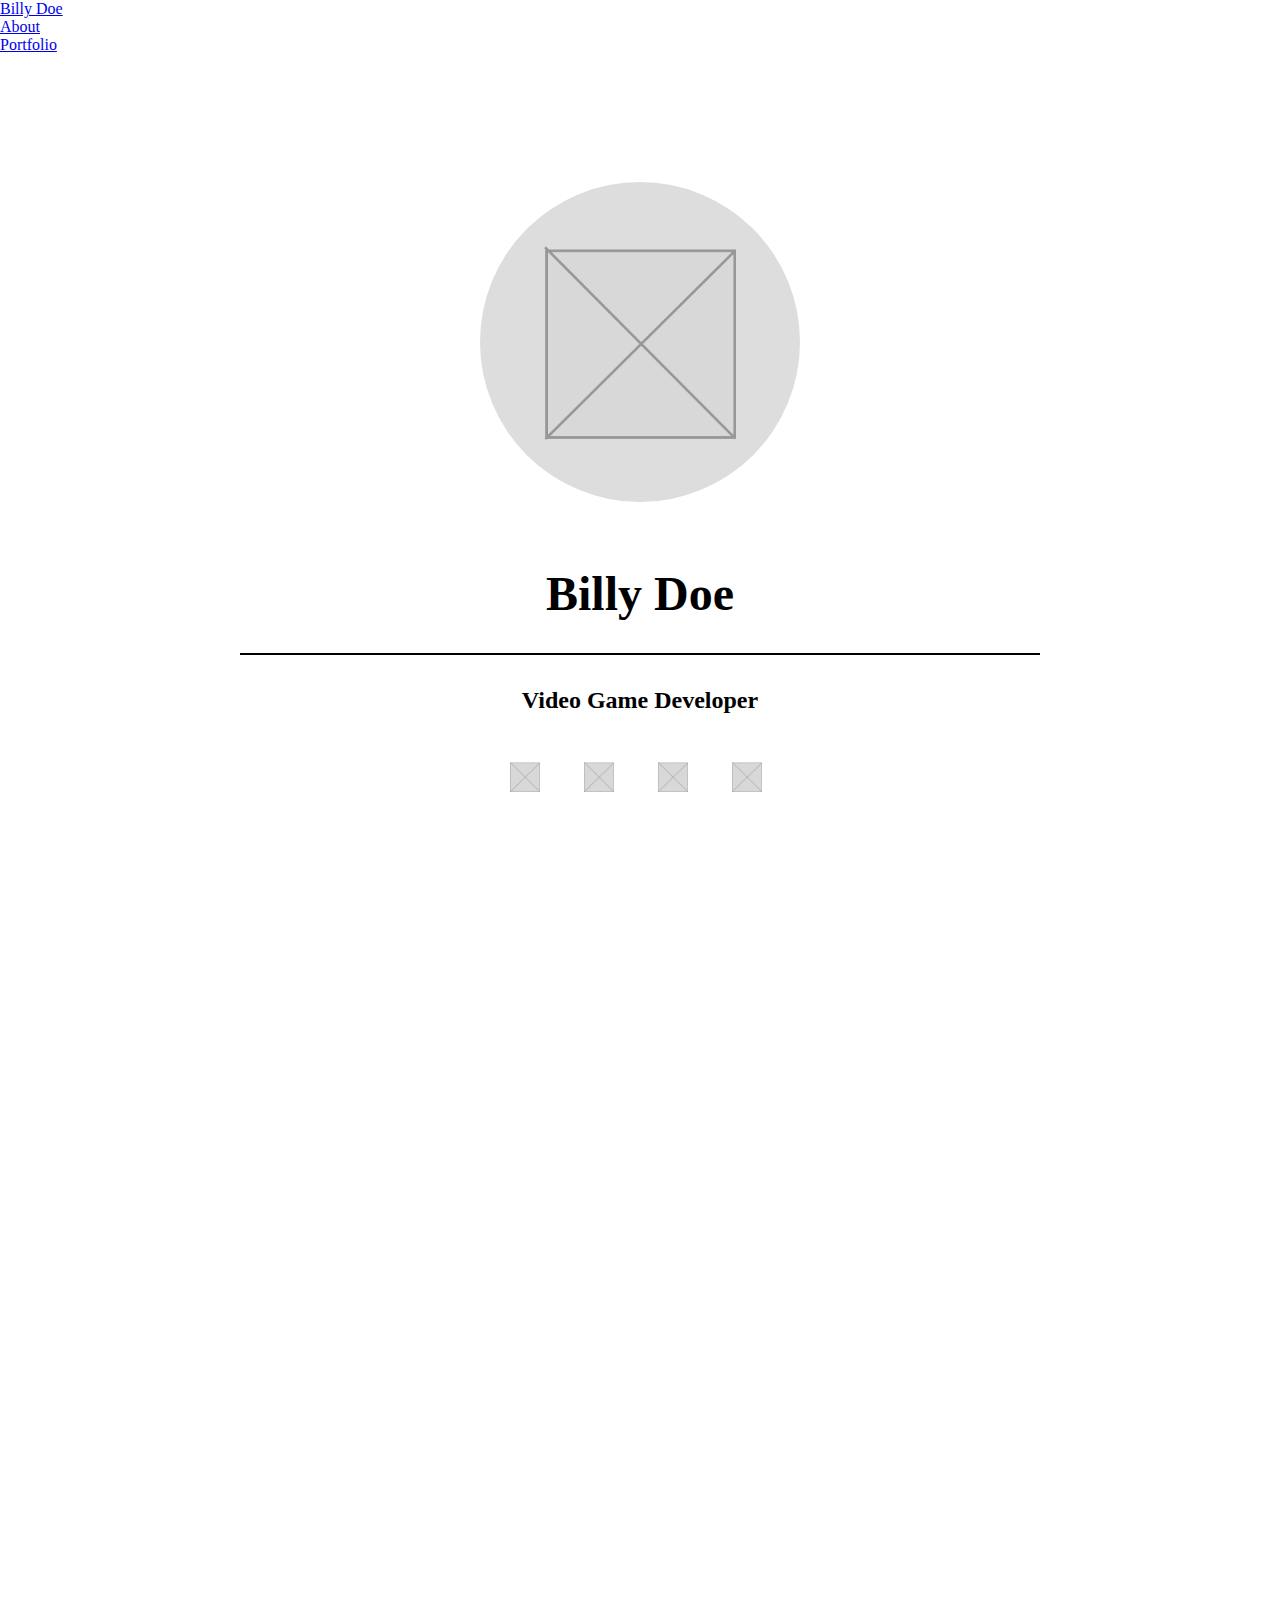
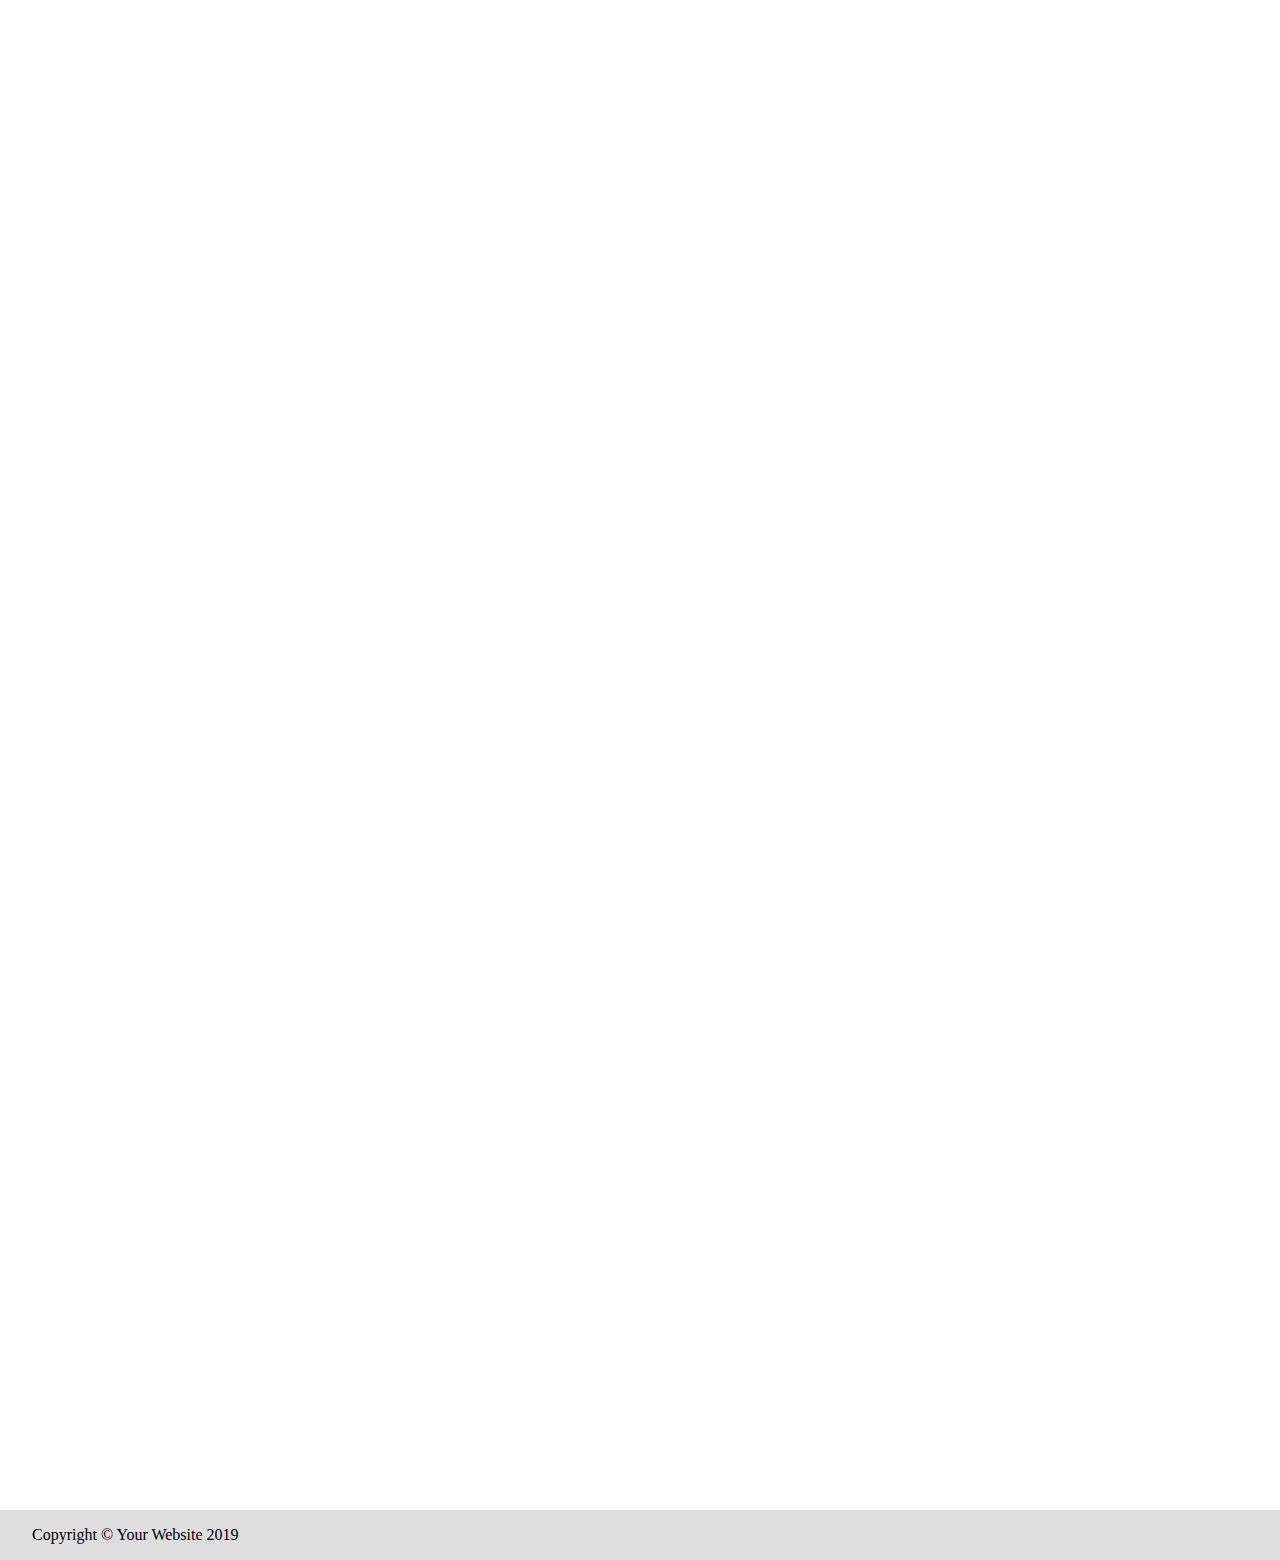
<file: step2.html>
<!-- HTML5 Declaration -->
<!DOCTYPE html>
<!-- start of html -->
<html lang="en">
    <!-- All meta data goes within head tag -->
    <head>
        
        <meta charset="utf-8">
        <title>Day 7 - Step 2
        </title>

        <link rel="stylesheet" type="text/css" href="css/style-step2.css"> <!-- Updated -->
    </head>
    <!-- All visible content goes within body tag -->
    <body>
          <!-- start of nav -->
        <nav>
            <!-- start of unordered list we will style this tomorrow -->
            <ul>
                <!-- individual list item - logo -->
                <li><a href="#banner" id="logo">Billy Doe</a></li>
                <li><a href="#about">About</a></li>
                <li><a href="#portfolio">Portfolio</a></li>
            </ul>
        </nav> <!-- end of nav --> 

        <!-- Top of the page (first element you see)-->
        <header>
            <section id="banner">
                <!-- Added content to this section container -->    
                <div class="oval">
                        <img src="images/placeholder.png">
                    </div>
                
                    <div class="text-center">
                        <h1 class="large">Billy Doe</h1>
                    </div>
                
                    <div class="seperator"></div> <!-- css -->
                
                    <h2 class="text-center">Video Game Developer</h2>
                
                    <div class="socials">
                        <ul>
                            <li><a href=""><img src="images/placeholder.png"></li></a>
                            <li><a href=""><img src="images/placeholder.png"></li></a>
                            <li><a href=""><img src="images/placeholder.png"></li></a>
                            <li><a href=""><img src="images/placeholder.png"></li></a>
                        </ul>
                    </div>
                    <!-- end of todays additions -->
            </section>
        </header> 
        
        <!-- Meat of the page -->
        <main>

            <!-- Using the 'section' tag we can easily organize our content -->
            <!-- By using the 'id' attribute we can access this segment with our anchor tags -->
            <section id="portfolio">
            
            </section>

            <section id="about">
            
            </section>

            <section id="contact">
            
            </section>
        
        </main> 

        <!-- Bottom of the page -->
        <footer>
            <!-- paragraph copyrite tag -->
            <p>Copyright © Your Website 2019</p>
        </footer>
        
    </body>

</html> <!-- end of html-->
</file>
<file: css/finished.css>
/*!
 * Start Bootstrap - Freelancer v5.0.1 (https://startbootstrap.com/template-overviews/freelancer)
 * Copyright 2013-2018 Start Bootstrap
 * Licensed under MIT (https://github.com/BlackrockDigital/startbootstrap-freelancer/blob/master/LICENSE)
 */

body {
    font-family: 'Lato';
}
  
h1,
h2,
h3,
h4,
h5,
h6 {
    font-weight: 700;
    font-family: 'Montserrat';
}
  
hr.star-light,
hr.star-dark {
    max-width: 45rem;
    padding: 0;
    text-align: center;
    border: none;
    border-top: solid 0.20rem;
    margin-top: 2.5rem;
    margin-bottom: 2.5rem;
    margin-left: auto;
    margin-right: auto;
}
  
hr.star-light:after,
hr.star-dark:after {
    position: relative;
    top: -.8em;
    display: inline-block;
    padding: 0 0.25em;
    content: '\f0e7 ';
    font-family: "Font Awesome 5 Free";
    font-weight: 900;
    font-size: 2em;
}
  
hr.star-light {
    border-color: #fff;
}
  
hr.star-light:after {
    color: #fff;
    background-color: #19242F;
}
  
hr.star-dark {
    border-color: #2C3E50;
}
  
hr.star-dark:after {
    color: #2C3E50;
    background-color: white;
}

section {
    padding: 6rem 0;
}
  
section h2 {
    font-size: 2.25rem;
    line-height: 2rem;
}
  
@media (min-width: 992px) {
section h2 {
    font-size: 3rem;
    line-height: 2.5rem;
    }
}

.btn-xl {
  padding: 1rem 1.75rem;
  font-size: 1.25rem;
}

.btn-social {
  width: 3.25rem;
  height: 3.25rem;
  font-size: 1.25rem;
  line-height: 2rem;
}

.scroll-to-top {
  z-index: 1042;
  right: 1rem;
  bottom: 1rem;
  display: none;
}

.scroll-to-top a {
  width: 3.5rem;
  height: 3.5rem;
  background-color: rgba(33, 37, 41, 0.5);
  line-height: 3.1rem;
}

#mainNav {
  padding-top: 1rem;
  padding-bottom: 1rem;
  font-weight: 700;
  font-family: 'Montserrat';
}

#mainNav .navbar-brand {
  color: #fff;
}

#mainNav .navbar-nav {
  margin-top: 1rem;
  letter-spacing: 0.0625rem;
}

#mainNav .navbar-nav li.nav-item a.nav-link {
  color: #fff;
}

#mainNav .navbar-nav li.nav-item a.nav-link:hover {
  color: #5f83a7;
}

#mainNav .navbar-nav li.nav-item a.nav-link:active, #mainNav .navbar-nav li.nav-item a.nav-link:focus {
  color: #fff;
}

#mainNav .navbar-nav li.nav-item a.nav-link.active {
  color: #5f83a7;
}

#mainNav .navbar-toggler {
  font-size: 80%;
  padding: 0.8rem;
}

@media (min-width: 992px) {
  #mainNav {
    padding-top: 1.5rem;
    padding-bottom: 1.5rem;
    -webkit-transition: padding-top 0.3s, padding-bottom 0.3s;
    transition: padding-top 0.3s, padding-bottom 0.3s;
  }
  #mainNav .navbar-brand {
    font-size: 2em;
    -webkit-transition: font-size 0.3s;
    transition: font-size 0.3s;
  }
  #mainNav .navbar-brand img {
    width: 100%;
    -webkit-transition: width 0.3s;
    transition: width 0.3s;
  }
  #mainNav .navbar-nav {
    margin-top: 0;
  }
  #mainNav .navbar-nav > li.nav-item > a.nav-link.active {
    color: #fff;
    background: #5f83a7;
  }
  #mainNav .navbar-nav > li.nav-item > a.nav-link.active:active, #mainNav .navbar-nav > li.nav-item > a.nav-link.active:focus, #mainNav .navbar-nav > li.nav-item > a.nav-link.active:hover {
    color: #fff;
    background: #5f83a7;
  }
  #mainNav.navbar-shrink {
    padding-top: 0.5rem;
    padding-bottom: 0.5rem;
  }
  #mainNav.navbar-shrink .navbar-brand {
    font-size: 1.5em;
  }
  #mainNav.navbar-shrink .navbar-brand img {
    width: 80%;
  }
}

header.masthead {
  padding-top: calc(6rem + 72px);
  padding-bottom: 6rem;
}

header.masthead h1 {
  font-size: 3rem;
  line-height: 3rem;
}

header.masthead h2 {
  font-size: 1.3rem;
  font-family: 'Lato';
}

@media (min-width: 992px) {
  header.masthead {
    padding-top: calc(6rem + 106px);
    padding-bottom: 6rem;
  }
  header.masthead h1 {
    font-size: 4.75em;
    line-height: 4rem;
  }
  header.masthead h2 {
    font-size: 1.75em;
  }
}

.portfolio {
  margin-bottom: -15px;
}

.portfolio .portfolio-item {
  position: relative;
  display: block;
  max-width: 25rem;
  margin-bottom: 15px;
}

.portfolio .portfolio-item .portfolio-item-caption {
  -webkit-transition: all ease 0.5s;
  transition: all ease 0.5s;
  opacity: 0;
  background-color: rgba(95, 131, 167, 0.9);
}

.portfolio .portfolio-item .portfolio-item-caption:hover {
  opacity: 1;
}

.portfolio .portfolio-item .portfolio-item-caption .portfolio-item-caption-content {
  font-size: 1.5rem;
}

@media (min-width: 576px) {
  .portfolio {
    margin-bottom: -30px;
  }
  .portfolio .portfolio-item {
    margin-bottom: 30px;
  }
}

.portfolio-modal .portfolio-modal-dialog {
  padding: 3rem 1rem;
  min-height: calc(100vh - 2rem);
  margin: 1rem calc(1rem - 8px);
  position: relative;
  z-index: 2;
  -webkit-box-shadow: 0 0 3rem 1rem rgba(0, 0, 0, 0.5);
  box-shadow: 0 0 3rem 1rem rgba(0, 0, 0, 0.5);
}

.portfolio-modal .portfolio-modal-dialog .close-button {
  position: absolute;
  top: 2rem;
  right: 2rem;
}

.portfolio-modal .portfolio-modal-dialog .close-button i {
  line-height: 38px;
}

.portfolio-modal .portfolio-modal-dialog h2 {
  font-size: 2rem;
}

@media (min-width: 768px) {
  .portfolio-modal .portfolio-modal-dialog {
    min-height: 100vh;
    padding: 5rem;
    margin: 3rem calc(3rem - 8px);
  }
  .portfolio-modal .portfolio-modal-dialog h2 {
    font-size: 3rem;
  }
}





.footer {
  padding-top: 5rem;
  padding-bottom: 5rem;
  background-color: #2C3E50;
  color: #fff;
}

.copyright {
  background-color: #1a252f;
}

a {
  color: #0056b3;
}

a:focus, a:hover, a:active {
  color: #19242F;
}

.btn {
  border-width: 2px;
}

.bg-primary {
  background-color: #19242F !important;
}

.bg-secondary {
  background-color: #2C3E50 !important;
}

.text-primary {
  color: #18BC9C !important;
}

.text-secondary {
  color: #2C3E50 !important;
}

.btn-primary {
  background-color: #18BC9C;
  border-color: #18BC9C;
}

.btn-primary:hover, .btn-primary:focus, .btn-primary:active {
  background-color: #128f76;
  border-color: #128f76;
}

.btn-secondary {
  background-color: #2C3E50;
  border-color: #2C3E50;
}

.btn-secondary:hover, .btn-secondary:focus, .btn-secondary:active {
  background-color: #1a252f;
  border-color: #1a252f;
}
</file>
<file: css/style-step2.css>
/* General reset so all browsers render the same */
* {
    padding: 0;
    margin: 0;
}
  
/* Section Styling */
section {
    min-height: 700px; 
    padding-top: 5%;
}

footer {
    background: #ddd;
    padding: 1em 2em 1em 2em;
}

.oval {
    width: 20em;
    height: 20em;
    background: #ddd;
    border-radius: 50%;
    margin: 4em auto 4em auto;  
}
  
.oval img { 
    width: 60%;
    padding: 20%;
}

.text-center {
    text-align: center;
}

.large {
    font-size: 3em;
}

.seperator {
    border-bottom: 2px solid #000;
    max-width: 800px;
    margin: 2em auto 2em auto;
}

.socials ul {
    margin: 3em auto 3em auto;
    max-width: 300px;
}

.socials li {
    display: inline;
    list-style-type: none;
    padding: 20px;
}

.socials li img {
    max-width: 30px;
    margin-left: auto;
    margin-right: auto;
}
</file>
